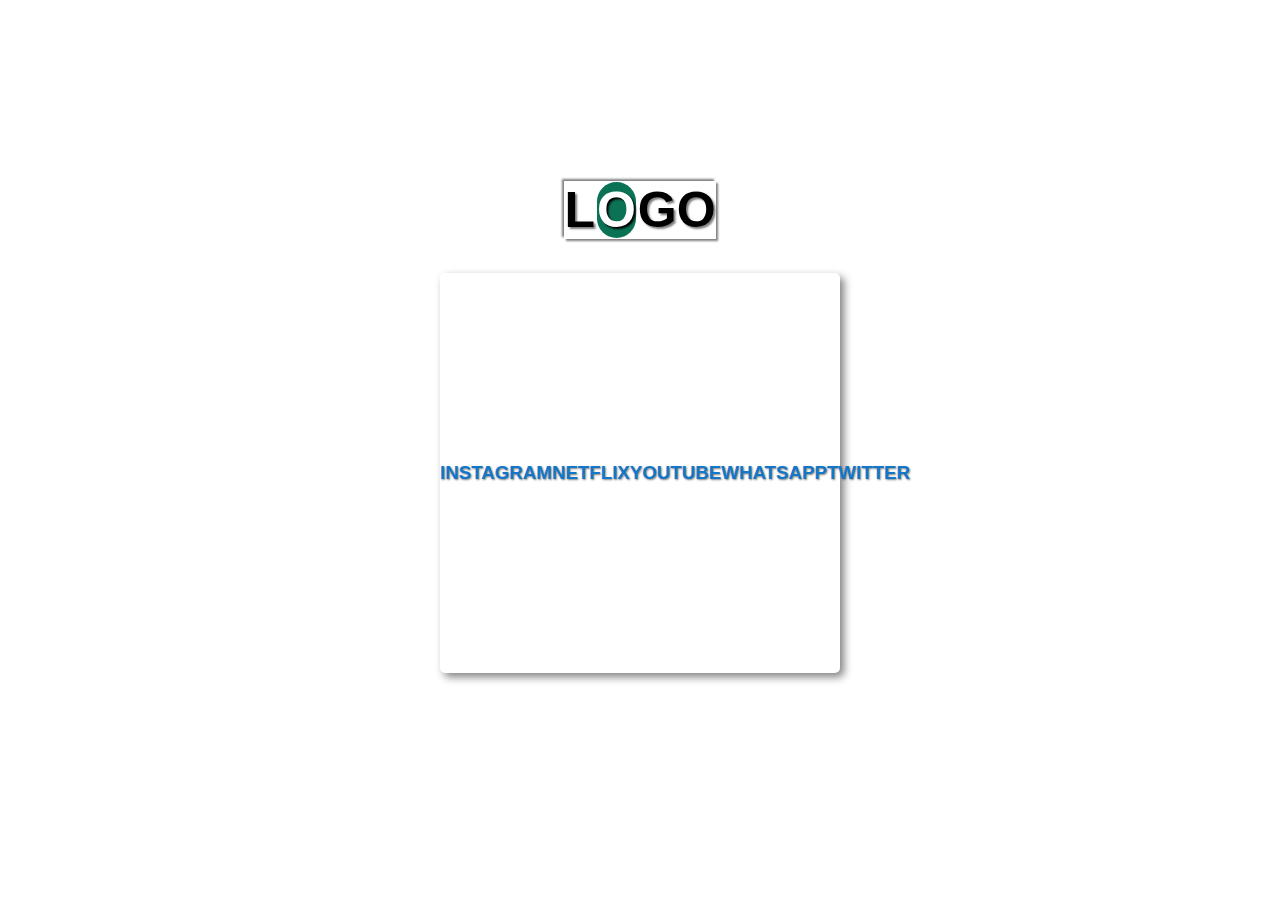
<file: index.html>
<!DOCTYPE html>
<html lang="en">
<head>
    <meta charset="UTF-8">
    <meta http-equiv="X-UA-Compatible" content="IE=edge">
    <meta name="viewport" content="width=device-width, initial-scale=1.0">
    <title>LOGO</title>
    <link rel="stylesheet" href="style.css">
</head>
<body>
    <h1>L<span>O</span>GO</h1>
    <div class="box">
       <h3><a href="insta/insta.html">INSTAGRAM</a></h3>
       <h3><a href="netflix/netfix.html">NETFLIX</a></h3>
       <h3><a href="youtube/youtube.html">YOUTUBE</a></h3>
       <h3><a href="whatsapp/whatsapp.html">WHATSAPP</a></h3>
       <h3><a href="twitter/twitter.html">TWITTER</a></h3>
    </div>
</body>
</html>
</file>
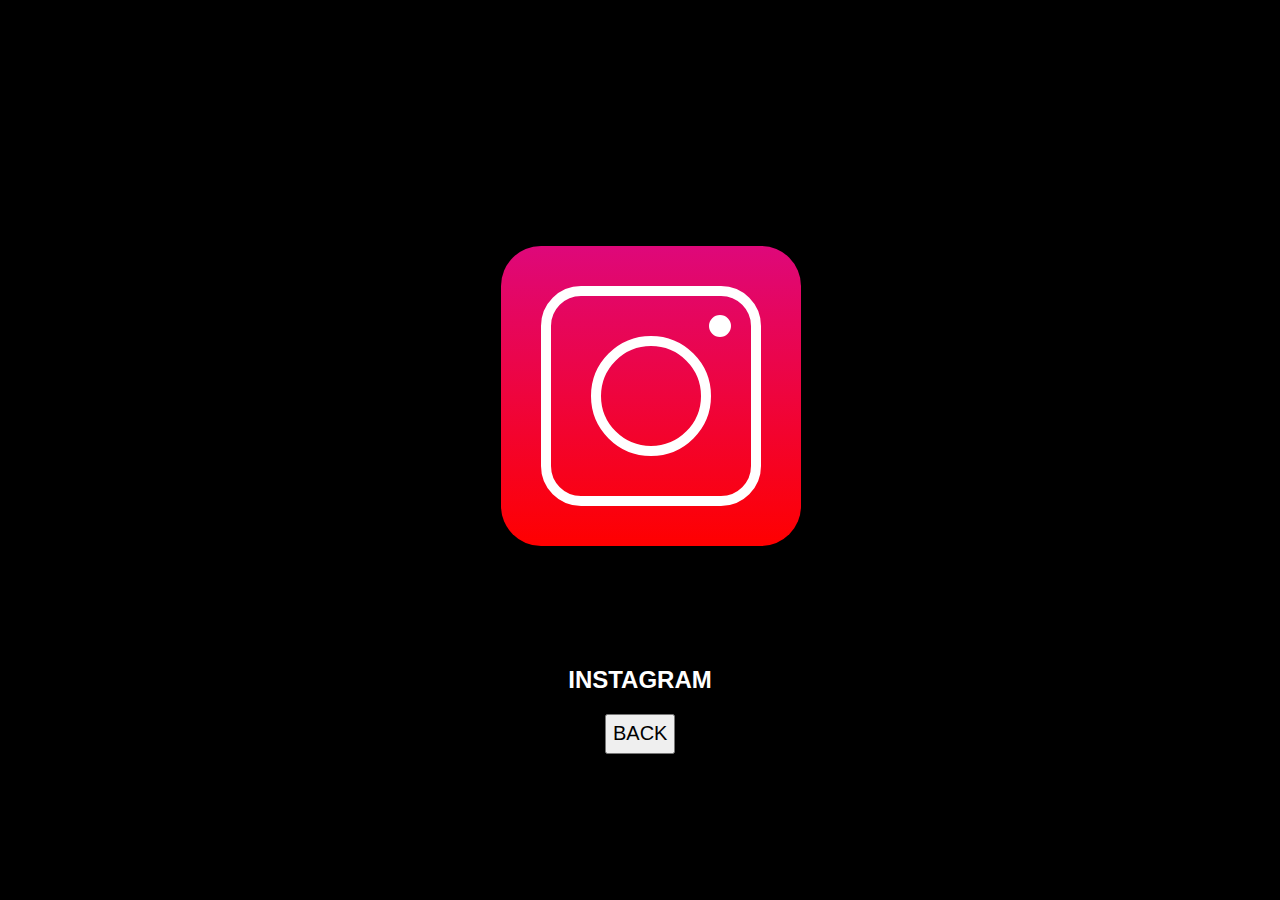
<file: insta/insta.html>
<!DOCTYPE html>
<html lang="en">
<head>
    <meta charset="UTF-8">
    <meta http-equiv="X-UA-Compatible" content="IE=edge">
    <meta name="viewport" content="width=device-width, initial-scale=1.0">
    <title>Instagram LOGO</title>
    <link rel="stylesheet" href="insta.css">
</head>
<body>
    <div class="box">
        <span class="dot"></span>
        <span class="box1">
        <span class="box2">
        <span class="box3"></span>
    </span>
    </span>
    </div>
     <h2>INSTAGRAM</h2>
    <button><a href="../index.html">BACK</a></button>
</body>
</html>
</file>
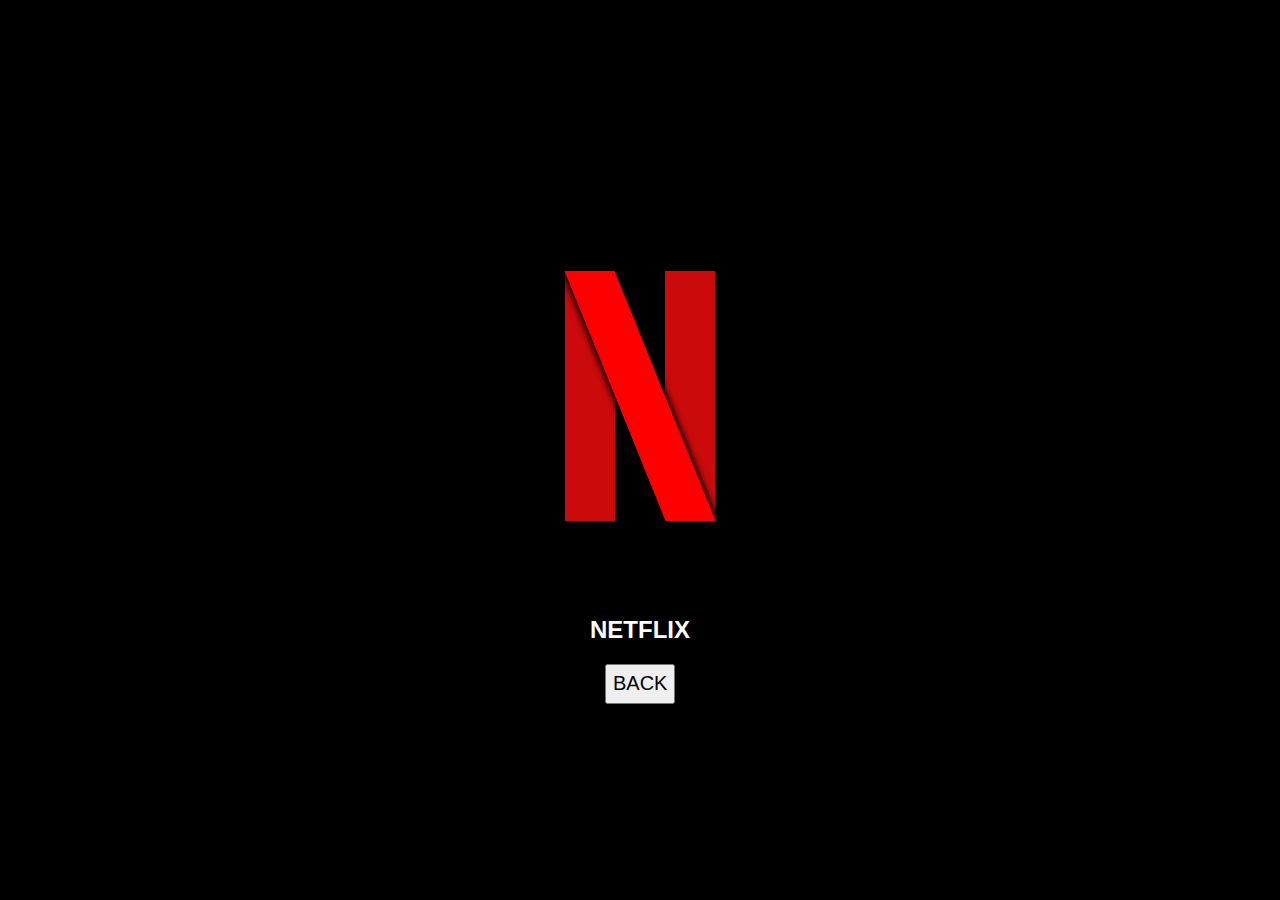
<file: netflix/netfix.html>
<!DOCTYPE html>
<html lang="en">
<head>
    <meta charset="UTF-8">
    <meta http-equiv="X-UA-Compatible" content="IE=edge">
    <meta name="viewport" content="width=device-width, initial-scale=1.0">
    <title>Netflix LOGO</title>
    <link rel="stylesheet" href="netflix.css">
</head>
<body>
    <div class="box">
        
        <span class="one"></span>
        <span class="two"></span>
        <span class="three"></span>
    </div>
    <h2>NETFLIX</h2>
    <button><a href="../index.html">BACK</a></button>
</body>
</html>
</file>
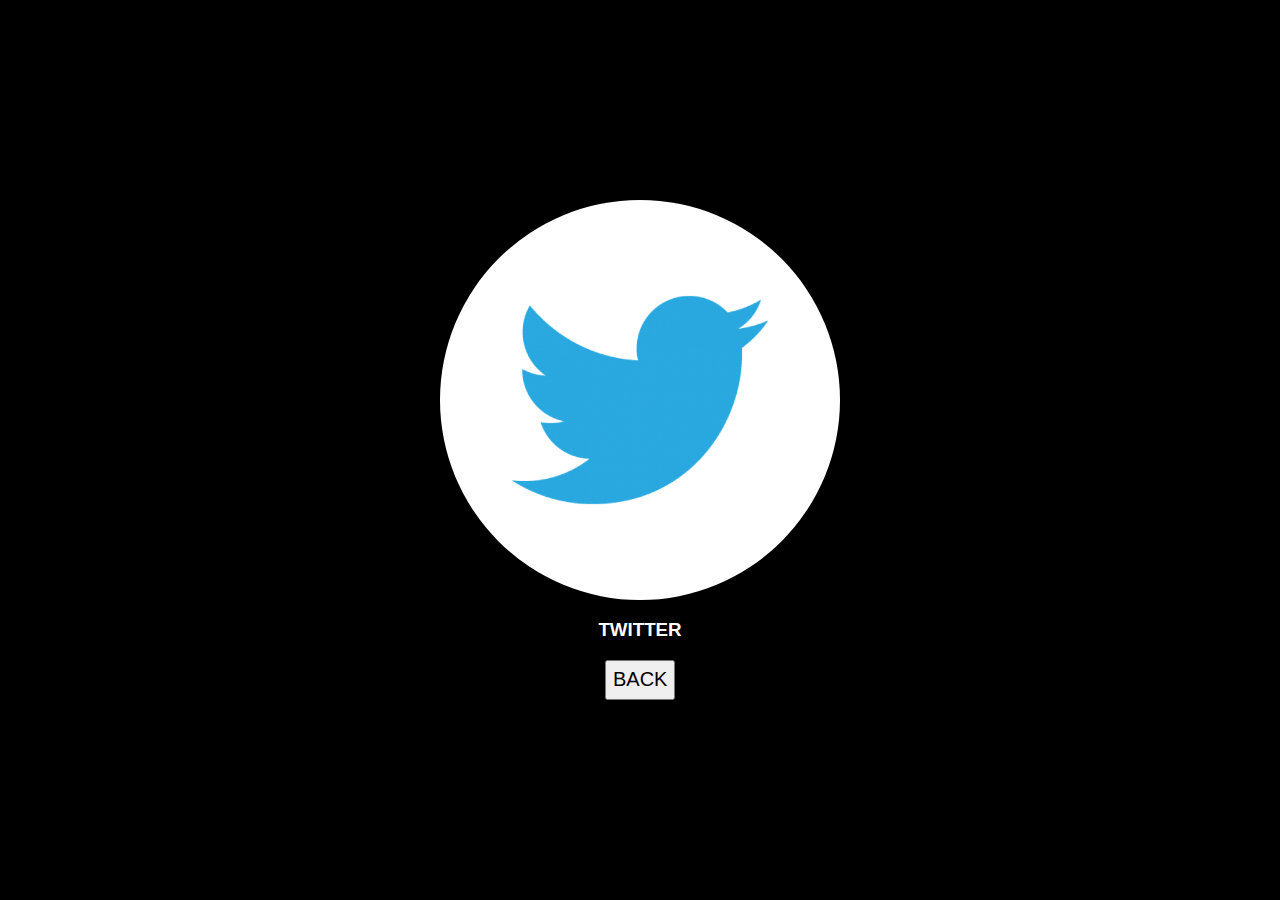
<file: twitter/twitter.html>
<!DOCTYPE html>
<html lang="en">
<head>
    <meta charset="UTF-8">
    <meta http-equiv="X-UA-Compatible" content="IE=edge">
    <meta name="viewport" content="width=device-width, initial-scale=1.0">
    <title>TWITTER</title>
    <link rel="stylesheet" href="twitter.css">
</head>
<body>
    <div class="round">
        <img src="Twitter.png" alt="">
      
    </div>
    <h3>TWITTER</h3>
    <button><a href="../index.html">BACK</a></button>
</body>
</html>
</file>
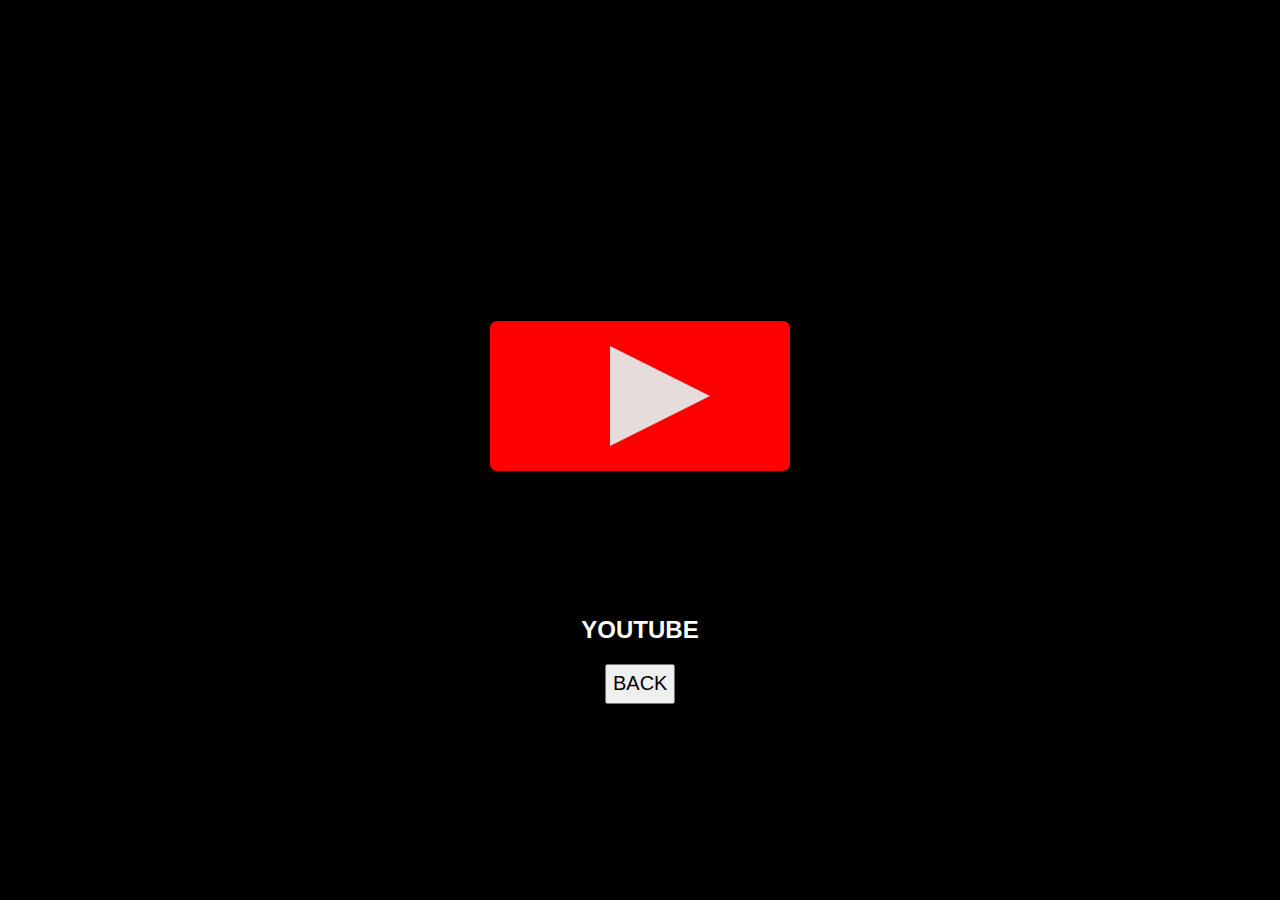
<file: youtube/youtube.html>
<!DOCTYPE html>
<html lang="en">
<head>
    <meta charset="UTF-8">
    <meta http-equiv="X-UA-Compatible" content="IE=edge">
    <meta name="viewport" content="width=device-width, initial-scale=1.0">
    <title>Youtube LOGO</title>
    <link rel="stylesheet" href="youtube.css">
</head>
<body>
    <div class="container">
        <span class="box">
            <span class="play"></span>
        </span>
    </div>
    <h2>YOUTUBE</h2>
    <button><a href="../index.html">BACK</a></button>
</body>
</html>
</file>
<file: style.css>
body{
    margin: 0;
    padding: 0;
    height: 100vh;
    display: flex;
    justify-content: center;
    align-items: center;
    flex-direction: column;
    font-family: 'Gill Sans', 'Gill Sans MT', Calibri, 'Trebuchet MS', sans-serif;
}
h1{
    color: black;
    font-size: 50px;
    text-shadow: 2px 2px 2px grey;
    cursor: pointer;
    box-shadow: 2px 2px 2px grey, -2px -2px 2px grey;
}


span{
    margin: 2px;
    background: #0b7255;
    color: white;
    border-radius: 50px;
    text-shadow: 2px 2px 2px black
}
span:hover{
    background: rgb(18, 118, 201);
    color: black;
    box-shadow: 2px 2px 2px rgb(235, 231, 231), -2px -2px 2px rgb(255, 255, 255);

}

.box{
     width: 400px;
    height: 400px;
    border-radius: 5px;
    display: flex;
    align-items: center;
    margin-bottom: 80px;
    box-shadow: 4px 4px 8px grey;

}
a{
    text-decoration: none;
    text-shadow: 1px 1px 2px grey;
    color: rgb(18, 118, 201);
}
a:hover{
    color: rgb(0, 163, 138);
    border-bottom: 1px solid rgb(0,162,135);
}
</file>
<file: insta/insta.css>
body{
    margin: 0;
    padding: 0;
    display: flex;
    height: 100vh;
    justify-content: center;
    align-items: center;
    flex-direction: column;
    background: #000;
    cursor: pointer;
}
h2{
    color: white;
    font-family: 'Gill Sans', 'Gill Sans MT', Calibri, 'Trebuchet MS', sans-serif;
}
.dot{
    height: 18px;
    width: 18px;
    background-color: white;
    border: 2px solid white;
    border-radius: 50%;
    position: relative;
    left: 230px;
    bottom: 70px;
}
.box{
    height: 500px;
    width: 500px;
    display: flex;
    justify-content: center;
    align-items: center;
}

.box1{
    height: 300px;
    width: 300px;
    border-radius: 40px;
    display: flex;
    justify-content: center;
    align-items: center;
    background: linear-gradient(rgb(222, 8, 122),red);
}
.box2{
    height: 200px;
    width: 200px;
    border-radius: 40px;
    border :10px solid white;
    display: flex;
    justify-content: center;
    align-items: center;
}
.box3{
    border :10px solid white;
    border-radius: 50%;
    height: 100px;
    width: 100px;
}

button{
    height: 40px;
    width: 70px;
    font-size: 20px;
    font-family: 'Gill Sans', 'Gill Sans MT', Calibri, 'Trebuchet MS', sans-serif;
}
a{
    text-decoration: none;
    color: #000;
}
button:hover{
    background-color: rgb(156, 151, 142);
    border: none;
    border: radius 5px;
}
</file>
<file: netflix/netflix.css>
body{
    margin: 0;
    padding: 0;
    display: flex;
    height: 100vh;
    justify-content: center;
    align-items: center;
    background: #000;
    flex-direction: column;
}
h2{
    color: white;
    font-family: 'Gill Sans', 'Gill Sans MT', Calibri, 'Trebuchet MS', sans-serif;
}

.box{
    height: 400px;
    width: 500px;
    display: flex;
    justify-content: center;
    align-items: center;
    cursor: pointer;


}
.one{
   height:250px ;
   width: 50px;
   background-color: rgb(203, 11, 11);
   transition: 3s;
  
}
.two{
    height:250px ;
   width: 50px;
   background-color: red;
   transform: skew(22deg);
   box-shadow: 2px 2px 7px,-2px -2px 7px;

}
.three{
    height:250px ;
   width: 50px;
   background-color: rgb(203, 11, 11);
   transition: 5s;
}


button{
    height: 40px;
    width: 70px;
    font-size: 20px;
    font-family: 'Gill Sans', 'Gill Sans MT', Calibri, 'Trebuchet MS', sans-serif;
}
a{
    text-decoration: none;
    color: #000;
}
button:hover{
    background-color: rgb(156, 151, 142);
    border: none;
    border: radius 5px;
}
</file>
<file: twitter/twitter.css>
body{
    margin: 0;
    padding: 0;
    height: 100vh;
    display: flex;
    justify-content: center;
    align-items: center;
    background: #000;
    flex-direction: column;
}
.round{
    display: flex;
    justify-content: center;
    align-items: center;
    height: 400px;
    width: 400px;
    border-radius: 50%;
    background-color: white;
    cursor: pointer;

}
H3{
    color: white;
    font-family: 'Gill Sans', 'Gill Sans MT', Calibri, 'Trebuchet MS', sans-serif;
}
img{
    height: 300px;
}
button{
    height: 40px;
    width: 70px;
    font-size: 20px;
    font-family: 'Gill Sans', 'Gill Sans MT', Calibri, 'Trebuchet MS', sans-serif;
}
a{
    text-decoration: none;
    color: #000;
}
button:hover{
    background-color: rgb(156, 151, 142);
    border: none;
    border: radius 5px;
}
</file>
<file: youtube/youtube.css>
body{
    margin: 0;
    padding: 0;
    display: flex;
    align-items: center;
    justify-content: center;
    background: #000;
    height: 100vh;
    flex-direction: column;
}

.container{
    display: flex;
    align-items: center;
    justify-content: center;
    height: 400px;
    width: 400px;
}
.box{
    display: flex;
    align-items: center;
    justify-content: center;
    height: 150px;
    width: 300px;
    background-color: red;
    border-radius: 7px;
    cursor: pointer;
}
.play{
    margin-left: 90px;
    border-top: 50px solid transparent;
    border-bottom: 50px solid transparent;
    border-left: 100px solid rgb(230, 220, 220);
    border-right: 50px solid transparent;
   
}
button{
    height: 40px;
    width: 70px;
    font-size: 20px;
    font-family: 'Gill Sans', 'Gill Sans MT', Calibri, 'Trebuchet MS', sans-serif;
}
a{
    text-decoration: none;
    color: #000;
}
button:hover{
    background-color: rgb(156, 151, 142);
    border: none;
    border: radius 5px;
}
h2{
    color: white;
    font-family: 'Gill Sans', 'Gill Sans MT', Calibri, 'Trebuchet MS', sans-serif;
}
</file>
